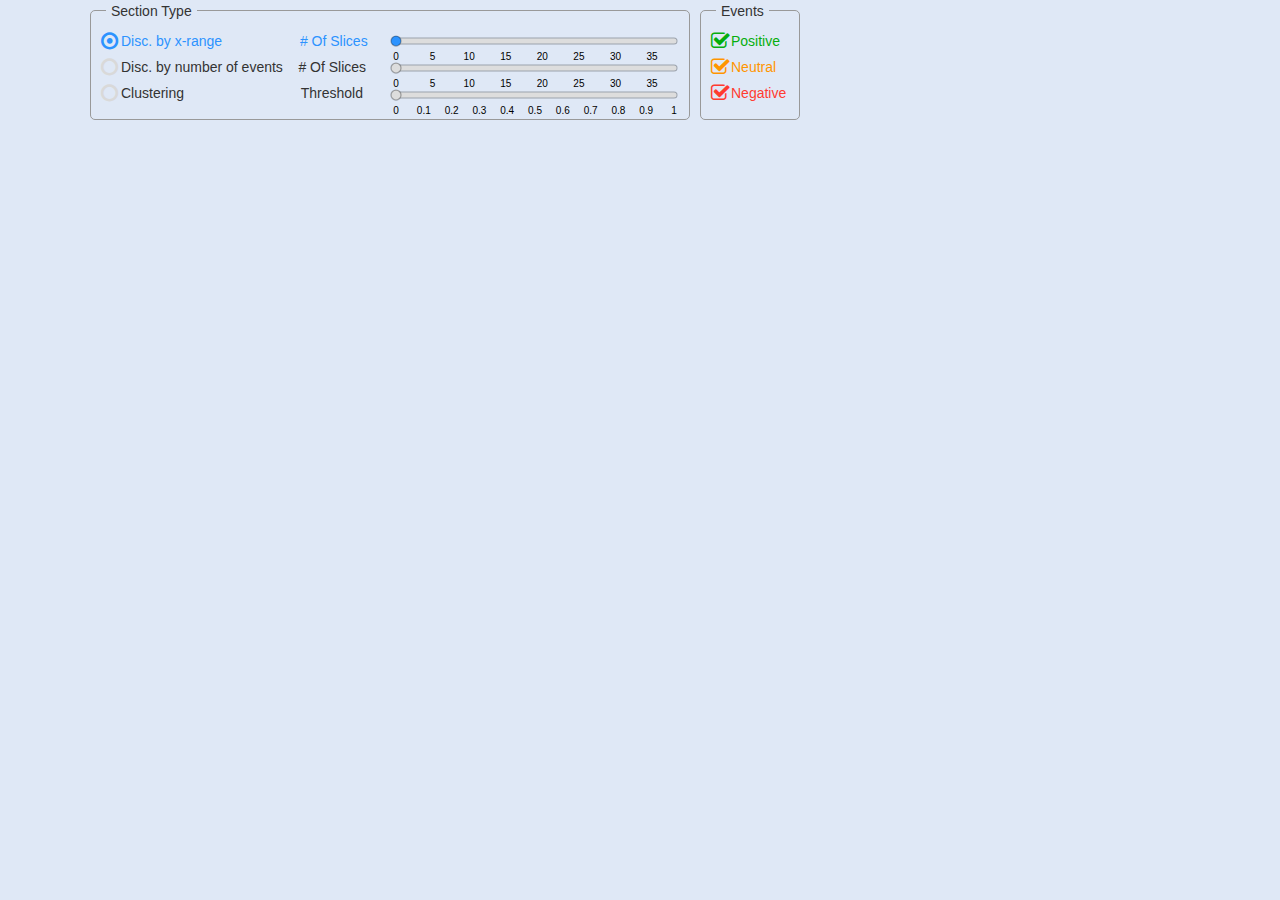
<file: index.html>
<!DOCTYPE html>
<html>
  <head>
    <meta http-equiv="Content-Type" content="text/html;charset=utf-8"/>
    <title>Hammer and Planks Gameplay Summary</title>
	
	<!--     CSS     -->
	<link href="css/get-shit-done.css" rel="stylesheet" /> 
	<link href="css/bootstrap.css" rel="stylesheet" />
	<link href="css/demo.css" rel="stylesheet" />
	<link href="css/sliderstyle.css" rel="stylesheet" />
	<link href="css/style.css" rel="stylesheet" />
	
	
	<!--     Javascript File     -->
	<script type="text/javascript" src="js/jquery-1.10.2.js" type="text/javascript"></script>
	<script type="text/javascript" src="js/jquery-ui-1.10.4.custom.min.js" type="text/javascript"></script>
	<script type="text/javascript" src="js/bootstrap.js" type="text/javascript"></script>
	<script type="text/javascript" src="js/gsdk-checkbox.js"></script>
	<script type="text/javascript" src="js/gsdk-bootstrapswitch.js"></script>
	<script type="text/javascript" src="js/get-shit-done.js"></script>
	<script type="text/javascript" src="js/gsdk-radio.js"></script>
	<script type="text/javascript" src="js/summary2.js"></script>
	<script type="text/javascript" src="js/d3.min.js"></script>

	
	
	<!--     Font Awesome     -->
    <link href="http://netdna.bootstrapcdn.com/font-awesome/4.0.3/css/font-awesome.css" rel="stylesheet">
    <link href='http://fonts.googleapis.com/css?family=Grand+Hotel' rel='stylesheet' type='text/css'>
	
	<style type="text/css">
		body{
			background-color: #dfe8f6;
		}
		.boxLeft{
			border:1px solid #999;
			margin-left:90px;
			margin-top:10px;
			padding:10px;
			width:600px;
			height:110px;
			float: left;
			border-radius: 5px;
		}
		
		.boxMiddle{
			border:1px solid #999;
			margin-left:10px;
			margin-top:10px;
			padding:10px;
			width:100px;
			height:110px;
			float: left;
			border-radius: 5px;
		}
		
		.boxRight{
			border:1px solid #999;
			margin-left:10px;
			margin-top:10px;
			padding:10px;
			width:150px;
			height:110px;
			float: left;
			border-radius: 5px;
		}
		
		.titlebox{
			float:left;
			padding:0 5px;
			margin:-20px 0 0 5px;
			background:#dfe8f6;
		}
		p{
			font-size:13.5px;
		}
		.tableContainer {
		  display: table;
		  width: 100%;
		  height: 41px;
		}
		.cell {
		  display: table-cell;
		  text-align: left;
		  vertical-align: middle;
		}
		.cell2 {
		  display: table-cell;
		  text-align: middle;
		  vertical-align: middle;
		  color: #05AE0E;
		}
		.hoverbox{
			display:none;
			width:300px;
			height:50px;
			color:#000;
			background:#feffcd;
			position:absolute;    
		}
		.toolTip {
			display:none;
			background-color: #ffffff;
			border: 1px solid #73a7f0;
			width: 300px;
			height: 45px;
			margin-left: 32px;
			position:absolute;
			border-radius: 4px;
			-moz-border-radius: 4px;
			-webkit-border-radius: 4px;
			box-shadow: 0px 0px 8px -1px black;
			-moz-box-shadow: 0px 0px 8px -1px black;
			-webkit-box-shadow: 0px 0px 8px -1px black;
		}
		
		.eventTooltip{
			height: 65px;
		}

		.toolTip p {
			padding:10px;
		}

		#tailShadow {
			background-color: transparent;
			width: 4px;
			height: 4px;
			position: absolute;
			top: 16px;
			left: -8px;
			z-index: -10;
			box-shadow: 0px 0px 8px 1px black;
			-moz-box-shadow: 0px 0px 8px 1px black;
			-webkit-box-shadow: 0px 0px 8px 1px black;
		}

		#tail1 {
			width: 0px;
			height: 0px;
			border: 10px solid;
			border-color: transparent #73a7f0 transparent transparent;
			position:absolute;
			top: 8px;
			left: -20px;
		}

		#tail2 {
			width: 0px;
			height: 0px;
			border: 10px solid;
			border-color: transparent #ffffff transparent transparent;
			position:absolute;
			left: -18px;
			top: 8px;
		}

	</style>
  </head>
  <body>
	<div class="boxLeft">
		<div class="titlebox">Section Type</div>
		<div class="row">
			<div class="col-md-6">
				<div class="tableContainer">
					<label class="radio">
						<input type="radio" name="optionsRadios" data-toggle="radio" id="radioXRange" value="option1" checked>
						<i></i>Disc. by x-range &nbsp; &nbsp; &nbsp; &nbsp; &nbsp; &nbsp; &nbsp; &nbsp; &nbsp; &nbsp;# Of Slices       
					</label>
					<label class="radio">   
						<input type="radio" name="optionsRadios" data-toggle="radio" id="radioEvent" value="option1">
						<i></i>Disc. by number of events &nbsp;  &nbsp;# Of Slices
					</label>
					<label class="radio">   
						<input type="radio" name="optionsRadios" data-toggle="radio" id="radioCluster" value="option1">
						<i></i>Clustering &nbsp; &nbsp; &nbsp; &nbsp; &nbsp; &nbsp; &nbsp; &nbsp; &nbsp; &nbsp; &nbsp; &nbsp; &nbsp; &nbsp; &nbsp;Threshold
					</label>
				</div>
			</div>

				<div id="brushSlider"></div>

			<!--<div class="cell">
				<span class="label label-success">Success</span>
			</div>-->
		</div>
	</div>
	<div class="boxMiddle">
		<div class="titlebox">Events</div>
		<div class="row">
			<div class="col-md-4">
				<label class="checkbox ct-green" for="checkboxPos">
					<input type="checkbox" value="" id="checkboxPos" data-toggle="checkbox" checked>
					Positive
				</label>
				<label class="checkbox ct-orange" for="checkboxNet">
					<input type="checkbox" value="" id="checkboxNet" data-toggle="checkbox" checked>
                    Neutral
                </label>
				<label class="checkbox ct-red" for="checkboxNeg">
					<input type="checkbox" value="" id="checkboxNeg" data-toggle="checkbox" checked>
                    Negative
                </label>
			</div>
		</div>
	</div>
	
	<div id="chartContainer"></div>
	<!--<div id="tooltipXRange" class="hoverbox">Sections cover equal x-range</div>
	<div id="tooltipEvent" class="hoverbox">Sections cover equal number of positive and negative events</div>
	<div id="tooltipCluster" class="hoverbox">Sections cover consecutive similar pattern</div>-->
	<div id="tooltipXRange" class="toolTip">
		<p>Sections cover equal x-range</p>
		<div id="tailShadow"></div>
		<div id="tail1"></div>
		<div id="tail2"></div>
	</div>
		<div id="tooltipEvent" class="toolTip eventTooltip">
		<p>Sections cover equal number of positive and negative events</p>
		<div id="tailShadow"></div>
		<div id="tail1"></div>
		<div id="tail2"></div>
	</div>
		<div id="tooltipCluster" class="toolTip">
		<p>Sections cover consecutive similar pattern</p>
		<div id="tailShadow"></div>
		<div id="tail1"></div>
		<div id="tail2"></div>
	</div>

  </body>
</html>
</file>
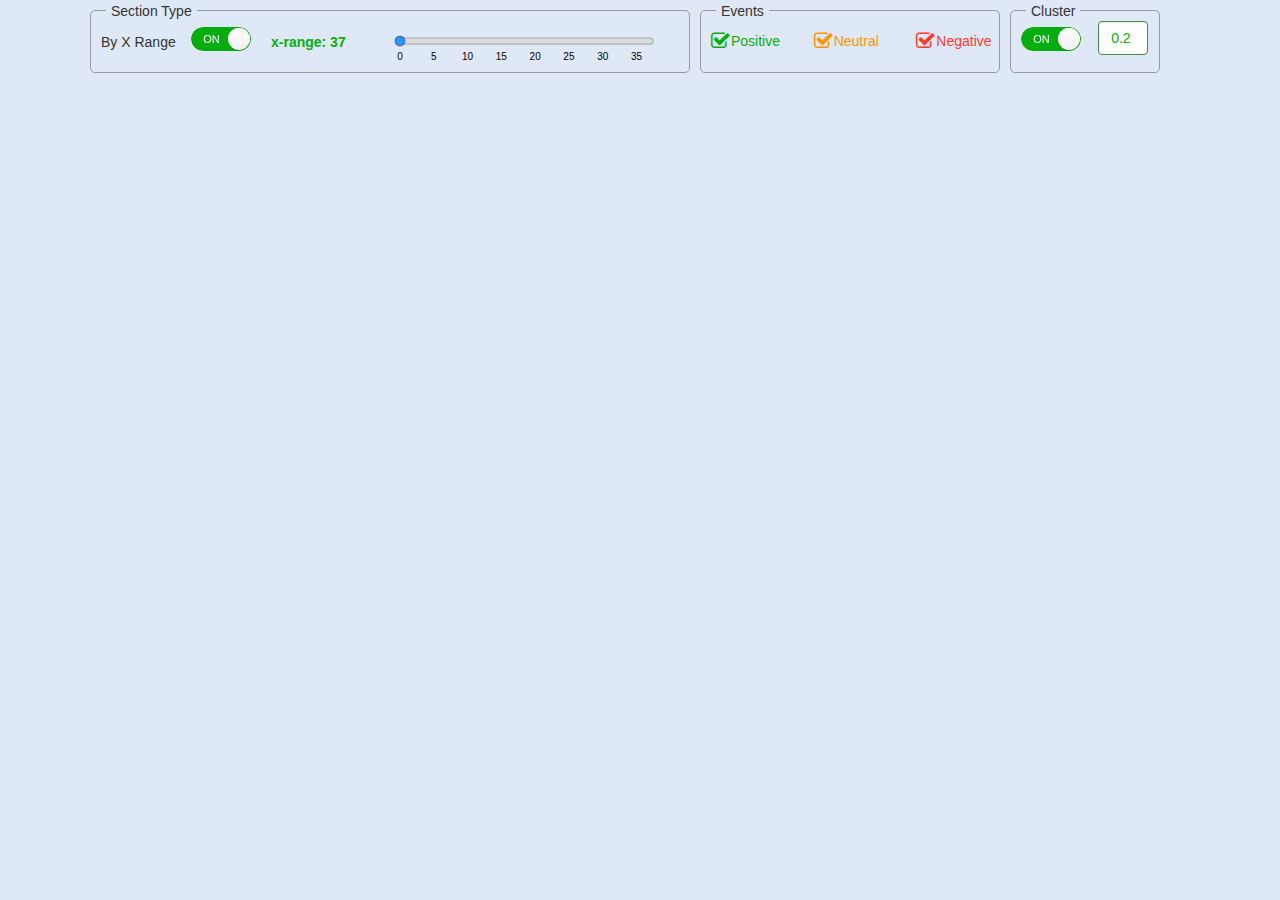
<file: indexOriginal.html>
<!DOCTYPE html>
<html>
  <head>
    <meta http-equiv="Content-Type" content="text/html;charset=utf-8"/>
    <title>Hammer and Planks Gameplay Summary</title>
	
	<!--     CSS     -->
	<link href="css/get-shit-done.css" rel="stylesheet" /> 
	<link href="css/bootstrap.css" rel="stylesheet" />
	<link href="css/demo.css" rel="stylesheet" />
	<link href="css/sliderstyle.css" rel="stylesheet" />
	<link href="css/style.css" rel="stylesheet" />
	
	
	<!--     Javascript File     -->
	<script type="text/javascript" src="js/jquery-1.10.2.js" type="text/javascript"></script>
	<script type="text/javascript" src="js/jquery-ui-1.10.4.custom.min.js" type="text/javascript"></script>
	<script type="text/javascript" src="js/bootstrap.js" type="text/javascript"></script>
	<script type="text/javascript" src="js/gsdk-checkbox.js"></script>
	<script type="text/javascript" src="js/gsdk-bootstrapswitch.js"></script>
	<script type="text/javascript" src="js/get-shit-done.js"></script>
	<script type="text/javascript" src="js/summary3.js"></script>
	<script type="text/javascript" src="js/d3.min.js"></script>

	
	
	<!--     Font Awesome     -->
    <link href="http://netdna.bootstrapcdn.com/font-awesome/4.0.3/css/font-awesome.css" rel="stylesheet">
    <link href='http://fonts.googleapis.com/css?family=Grand+Hotel' rel='stylesheet' type='text/css'>
	
	<style type="text/css">
		body{
			background-color: #dfe8f6;
		}
		.boxLeft{
			border:1px solid #999;
			margin-left:90px;
			margin-top:10px;
			padding:10px;
			width:600px;
			height:63px;
			float: left;
			border-radius: 5px;
		}
		
		.boxMiddle{
			border:1px solid #999;
			margin-left:10px;
			margin-top:10px;
			padding:10px;
			width:300px;
			float: left;
			border-radius: 5px;
		}
		
		.boxRight{
			border:1px solid #999;
			margin-left:10px;
			margin-top:10px;
			padding:10px;
			width:150px;
			height:63px;
			float: left;
			border-radius: 5px;
		}
		
		.titlebox{
			float:left;
			padding:0 5px;
			margin:-20px 0 0 5px;
			background:#dfe8f6;
		}
		p{
			font-size:13.5px;
		}
		.tableContainer {
		  display: table;
		  width: 100%;
		  height: 41px;
		}
		.cell {
		  display: table-cell;
		  text-align: left;
		  vertical-align: middle;
		}
		.cell2 {
		  display: table-cell;
		  text-align: middle;
		  vertical-align: middle;
		  color: #05AE0E;
		}
	</style>
  </head>
  <body>
	<div class="boxLeft">
		<div class="titlebox">Section Type</div>
		<div class="row">
			<div class="col-md-6">
				<div class="tableContainer">
					<div class="cell" style="width:90px;">
					By X Range
					</div>
					<div  id="sliderSwitch" class="cell" style="width:80px;">
						<input type="checkbox" checked data-toggle="switch" class="ct-green"/>
					</div>
					<div class="cell2">
					<b id="sliderText">38 events/section</b>
					</div>
					
				</div>
			</div>
			<div class="cell">
				<div id="brushSlider"></div>
			</div>
			<!--<div class="cell">
				<span class="label label-success">Success</span>
			</div>-->
		</div>
	</div>
	<div class="boxMiddle">
		<div class="titlebox">Events</div>
		<div class="row">
			<div class="col-md-4">
				<label class="checkbox ct-green" for="checkboxPos">
					<input type="checkbox" value="" id="checkboxPos" data-toggle="checkbox" checked>
					Positive
				</label>
			</div>
			<div class="col-md-4">
				<label class="checkbox ct-orange" for="checkboxNet">
					<input type="checkbox" value="" id="checkboxNet" data-toggle="checkbox" checked>
                    Neutral
                </label>
				
			</div>
			<div class="col-md-4">
				<label class="checkbox ct-red" for="checkboxNeg">
					<input type="checkbox" value="" id="checkboxNeg" data-toggle="checkbox" checked>
                    Negative
                </label>
			</div>
		</div>
	</div>
	<div class="boxRight">
		<div class="titlebox">Cluster</div>
		<div class="row">
			<div class="col-md-7">
				<div class="tableContainer">
					<div  id="clusterSwitch" class="cell" style="width:80px;">
						<input type="checkbox" checked data-toggle="switch" class="ct-green"/>
					</div>
				</div>
			</div>
			<div class="cell" style="width:50px;">
				<div class="form-group has-success">
					<input id="threshold" type="text" value="0.2" class="form-control" />
				</div>   
			</div>

			
		</div>
	</div>

	<div id="chartContainer"></div>

  </body>
</html>
</file>
<file: css/get-shit-done.css>
@import url("gsdk-base.css");
@import url("gsdk-checkbox-radio-switch.css");
@import url("gsdk-sliders.css");
</file>
<file: css/demo.css>
.tim-container{
    background: #ffffff;

}
.tim-row{
    margin-bottom: 20px;
}
.tim-title{
    margin-top: 30px;
    margin-bottom: 15px;
}
.tim-typo{
    padding-left: 25%;
    margin-bottom: 40px;
    position: relative;   
}
.tim-typo .tim-note{
    bottom: 10px;
    color: #c0c1c2;
    display: block;
    font-weight: 400;
    font-size: 13px;
    line-height: 13px;
    left: 0;
    margin-left: 20px;
    position: absolute;
    width: 260px;
}
.tim-row{
    margin-top: 50px;
}
.tim-row h3{
    margin-top: 0;
}
.switch{
    margin-right: 20px;
}
#navbar-full .navbar{
    border-radius: 0 !important;
    margin-bottom: 0;
    z-index: 2;
}
.navigation-example{
    margin-top: 0px;
}
.space{
    height: 130px;
    display: block;
}
.navigation-example .img-src{
    background-attachment: scroll; 
}
/*
.main{
    position: relative;
    z-index: 4;
}
*/
.main{
    background-color: #FFFFFF;
}
.navigation-example{
    height: 660px;
    background-image: url('../img/bg.jpg');
    background-position: center center;
    background-size: cover;
    position: relative;
}
#notifications{
    background-color: #FFFFFF;
    display: block;
    width: 100%;
    position: relative;
}
.tim-note{
    text-transform: capitalize;
}

.card{
    background-color: #FFFFFF;
    padding: 10px 0 20px;
    width: 100%;
}
.card h3{
    margin-bottom: 20px;
}
.card button{
    margin-top: 30px;
}
.subscribe-form{
    padding-top: 20px;
}
.subscribe-form .form-control{
    
}

.space-100{
    height: 100px;
    display: block;
    width: 100%;
}

.be-social{
    padding-bottom: 20px;
/*     border-bottom: 1px solid #aaa; */
    margin: 0 auto 40px;
}
.txt-white{
    color: #FFFFFF;
}
.txt-gray{
    color: #ddd !important;
}
.footer{
    background-color: #DDDDDD;
    background-image: url('../img/cover_4_blur.jpg');
    background-attachment: fixed;
    position: relative;
}
.footer .heart{
    color: #FF3B30;
}
.footer .overlayer{
    background-color: rgba(27, 27, 27, 0.7);
    position: relative;
}
.footer .credits {
   border-top: 1px solid #BBBBBB;
    margin-top: 85px;
    padding: 20px 0 15px;
    text-align: center;
    color: #EEE;
}
.footer .credits a{
    color: #FFFFFF;
}
.social-share{
    float: left;
    margin-right: 8px;
}
.social-share a{
    color: #FFFFFF;
}
#subscribe_email{
    border-radius: 0;
    border-left: 0;
    border-right: 0;
}
.pick-class-label{
    border-radius: 8px;
    color: #ffffff;
    cursor: pointer;
    display: inline;
    font-size: 75%;
    font-weight: bold;
    line-height: 1;
    margin-right: 10px;
    padding: 15px 23px;
    text-align: center;
    vertical-align: baseline;
    white-space: nowrap;
}

    .parallax-pro{
  width:100%;
/*   height:510px; */
  display: block;
  position: relative;
  overflow: hidden;
  background-color: #fff;
}
.parallax-pro:after{
    position: absolute;
    left: 0;
    top: 0;
    width: 100%;
    height: 100%;
    background-color: rgba(0,0,0,.3);
    display: block;
    content: "";
    z-index: 0;
}
.parallax-pro .container{
    padding-top: 20px;
    z-index: 1;
    position: relative;
}
.parallax-pro .hello a{
    color: #fff;
    text-decoration: none;
}
.parallax-pro .hello{
    font-size: 48px;
    font-weight: 300;
    position: relative;
    width: 430px;
    margin: 30px auto 50px;
}
.parallax-pro .label{
    font-size: 18px;
    position: absolute;
    text-transform: uppercase;
    background-color: #FF9500;
    color: #FFFFFF;
    display: block;
    width: 60px;
    right: -30px;
    top: 0;
    padding: 0;
    line-height: 30px;
    text-align: center;
    font-weight: 500;
    letter-spacing: 0;
    height: 30px;
}
.parallax-pro small{
    padding-top: 15px;
    font-size: 20px;
    display: block;
    color: #fff;
}
.parallax-pro ul{
     width: 280px;
    margin: 0 auto;
}
.parallax-pro li{
    padding: 9px 0;
    border-bottom: 1px solid #777;
}
.parallax-pro .actions{
    margin-top: 40px;
}
.parallax-pro .actions{
    margin-left: 10px;
}
.parallax-pro .motto{
    color: #FFFFFF;
    font-size: 64px;
    font-weight: 600;
    position: relative;
    text-align: center;
    text-shadow: 0 0 10px rgba(0, 0, 0, 0.27);
    text-transform: uppercase;
    z-index: 3;
    margin: 0 auto;
    top: 22%;
    width: 285px;
}
.parallax-pro .motto .pro{
    position: absolute;
    font-size: 18px;
    background-color: #FFFFFF;
    width: 70px;
    height: 70px;
    border-radius: 50%;
    text-align: center;
    line-height: 70px;
    color: #333333;
    text-shadow: 0 0 0;
}
.parallax-pro .motto .square{
       padding: 7px 14px;
    height: auto;
    width: auto;
    line-height: inherit;
    border-radius: 6px;
    bottom: 22px;
    right: -25px;
    color: #FFFFFF;
    background-color: #ff9500;
    font-weight: 300;
    background-color: #ff9500;
}
.parallax-pro > img{
    width: 100%;
    position: absolute;  
}

@media (max-width: 768px){
    .parallax-pro > img{
/*        height: 100%; */
       width: 150%;
    }
}
.social-share{
    margin-right: 0px;
    margin-top: 10px;
}
.footer h4{
    margin: 0px 0 20px;
}
.space-30{
    height: 30px;
    display: block;
}
.credits{
    display: block;
    margin: 15px 0;
    color: #ddd;
    opacity: .8;
}
.credits a{
    color: #FFFFFF;
}
.sharing-title{
    margin: 10px;
    line-height: 40px;
}
.social-line{
    padding: 5px 0;
}
.section-gray{
    padding: 10px 0;
    background-color: #EEE;
}
.section-gray h5{
    margin: 0;
    line-height: 40px;
}
</file>
<file: css/sliderstyle.css>
.slideraxis {
  font: 10px sans-serif;
  -webkit-user-select: none;
  -moz-user-select: none;
  user-select: none;
}

.slideraxis .domain {
  fill: none;
  stroke: #000;
  stroke-opacity: .3;
  stroke-width: 7px;
  stroke-linecap: round;
}

.slideraxis .halo {
  fill: none;
  stroke: #ddd;
  stroke-width: 5px;
  stroke-linecap: round;
}

.brushslider .brushhandle {
  fill: #2C93FF;
  stroke: #000;
  stroke-opacity: .3;
  stroke-width: 1.25px;
  cursor: pointer;
}
</file>
<file: css/style.css>
.axis path,
.axis line {
  fill: none;
  stroke: #000;
  shape-rendering: crispEdges;
  cursor:col-resize;
}

.trDiv {
	width: 100%;
  height: 265px;
}

.grid .tick {
    stroke: lightgrey;
    stroke-opacity: 0.7;
    shape-rendering: crispEdges;
}
.grid path {
          stroke-width: 0;
}

.lightAxis path {
	stroke: lightgrey;
    stroke-opacity: 0.7;
    shape-rendering: crispEdges;
}

.axis text {
  text-shadow: 0 1px 0 #fff;
}

.triangle {
  fill: steelblue;
  stroke: #000;
  cursor: move;
}
</file>
